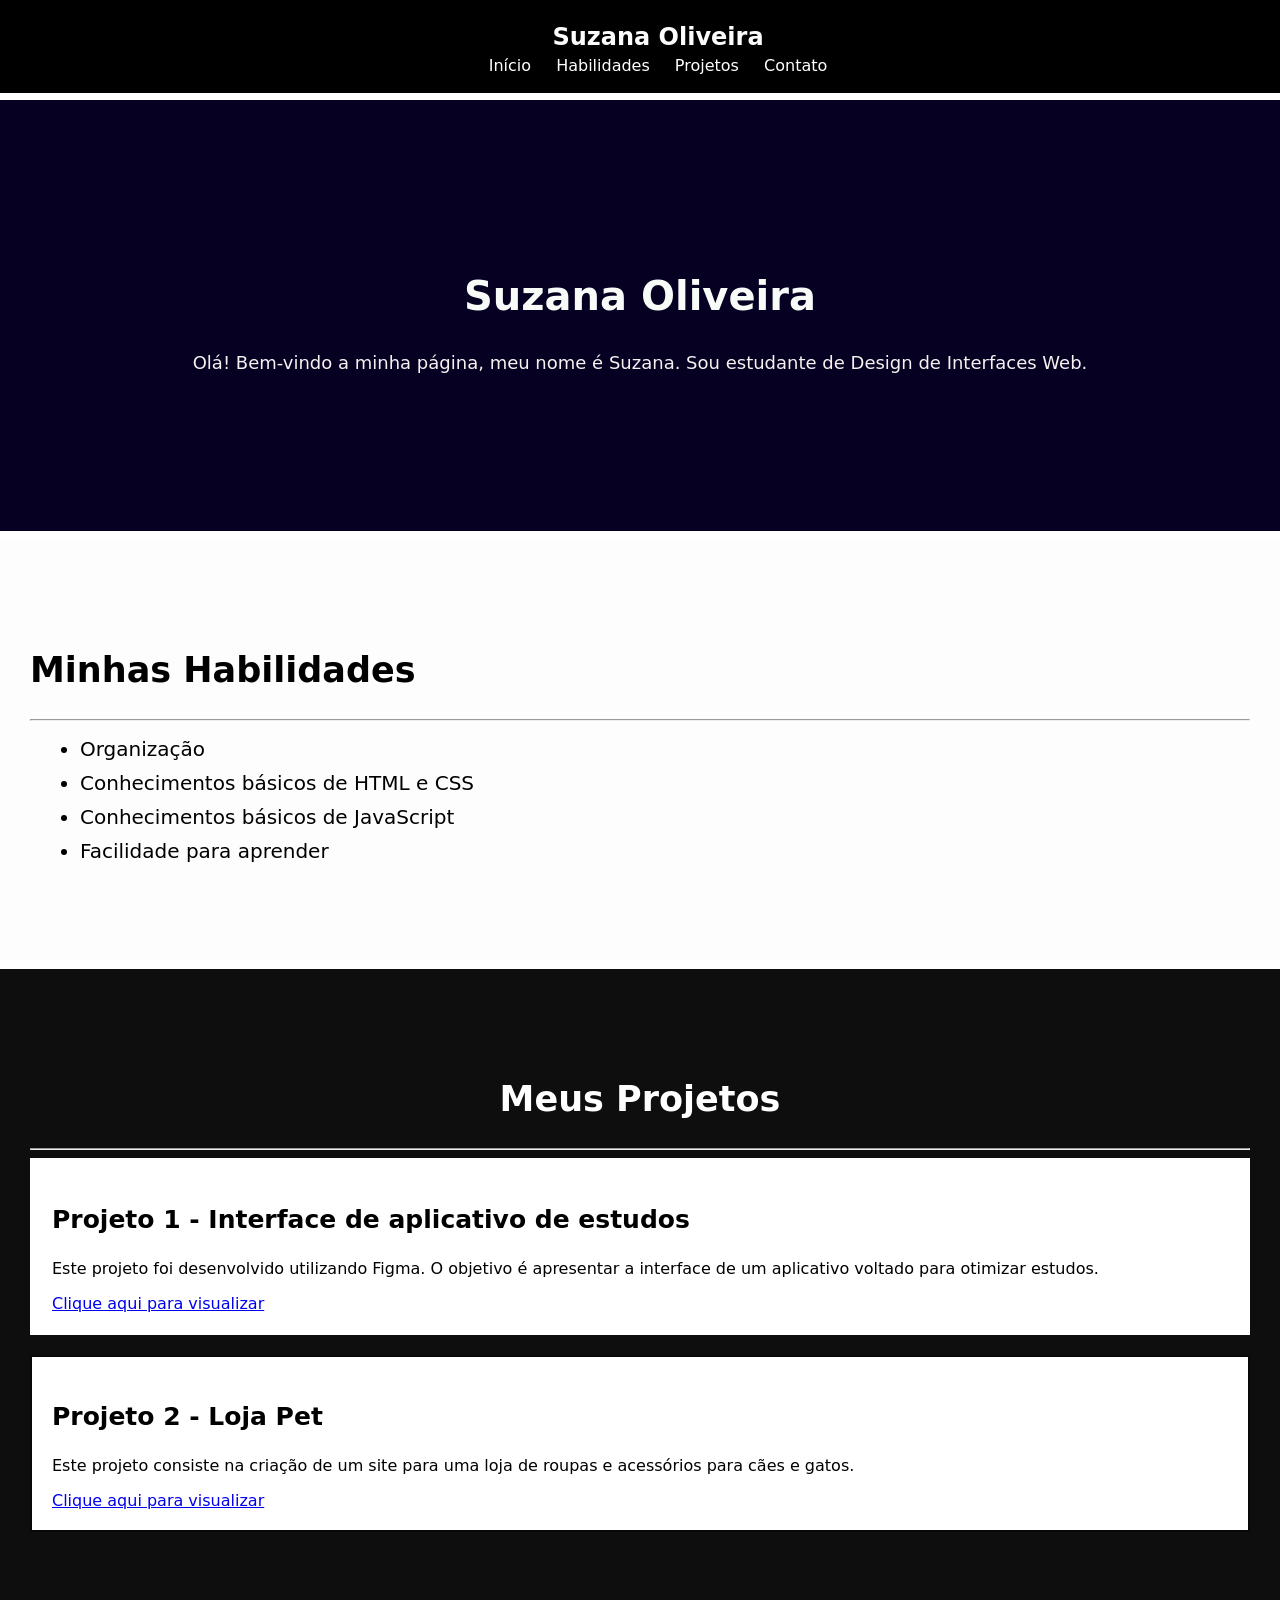
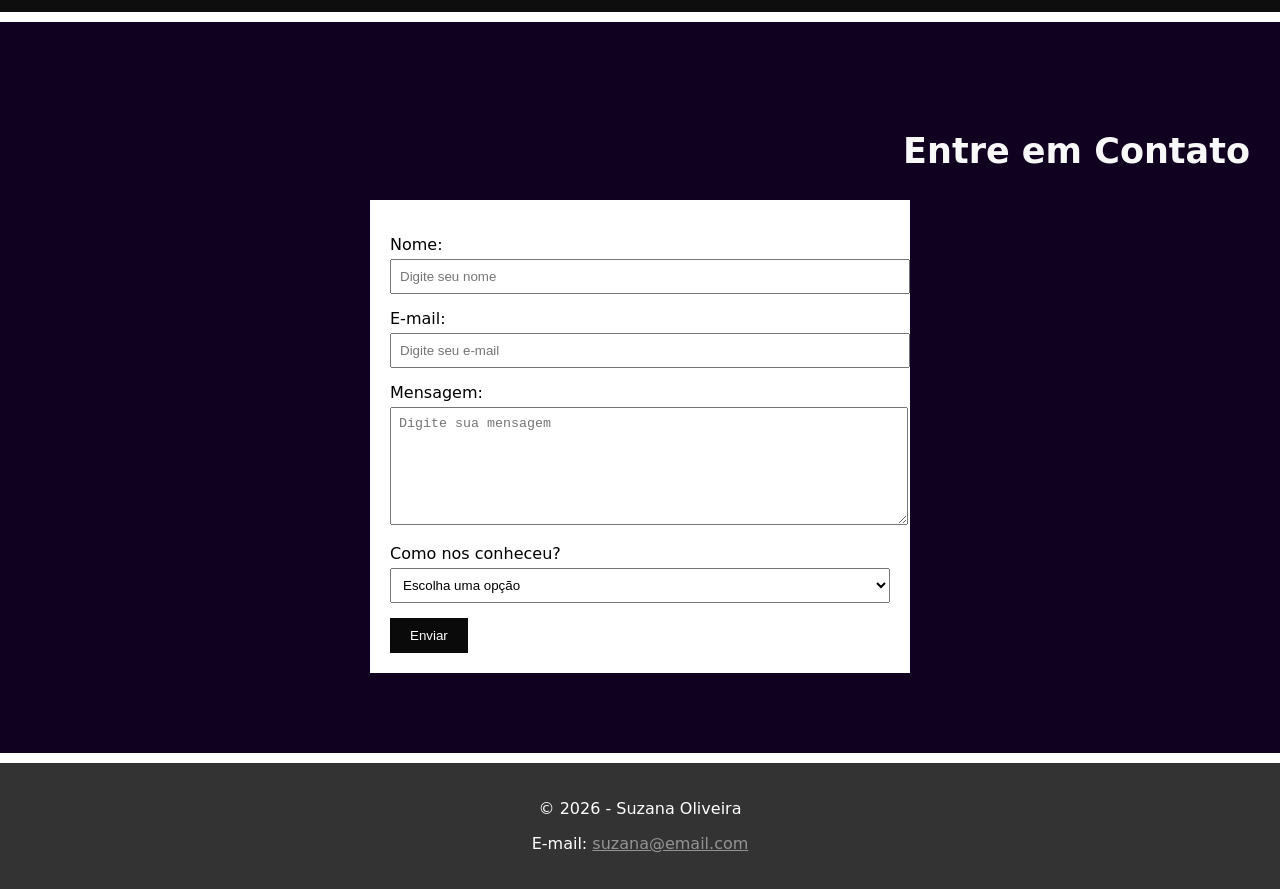
<file: port.html>
<!DOCTYPE html>
<html lang="pt-br">

<head>
    <meta charset="UTF-8">
    <meta name="viewport" content="width=device-width, initial-scale=1.0">

    <title>Meu Portfólio</title>

    <style>
       
        body {
            margin: 0;
            font-family: system-ui, -apple-system, BlinkMacSystemFont, 'Segoe UI', Roboto, Oxygen, Ubuntu, Cantarell, 'Open Sans', 'Helvetica Neue', sans-serif, sans-serif;
        }

       
        header {
            background-color: #000000;
            color: rgb(252, 252, 252);
            text-align: center;
            padding: 18px;
            position: fixed;
            top: 0;
            width: 100%;
        }

        header h2 {
            margin: 5px;
        }

        nav a {
            color: white;
            text-decoration: none;
            margin: 10px;
        }

       
        nav a:hover {
            color: rgb(252, 252, 252);
        }

       
        section {
            padding: 80px 30px;
            margin-bottom: 10px;
        }

       
        #introducao {
            background-color: #060122;
            margin-top: 100px;
        }

        #introducao h1 {
            font-size: 40px;
            text-align: center;
            color: #f8fcf8;
        }

        #introducao p {
            font-size: 18px;
            text-align: center;
        }

       
        .banner {
            background-image: url("https://img.magnific.com/vetores-gratis/fundo-preto-de-estilo-3d-com-camada-de-papel_206725-669.jpg?semt=ais_hybrid&w=740&q=80");
            background-size: cover;
            background-position: center;
            padding: 60px;
            color: rgb(247, 241, 241);
        }

       
        .destaque {
            color: rgb(8, 8, 8);
            font-weight: bold;
        }

       
        #habilidades {
            background-color: #fdfdfd;
        }

        #habilidades h2 {
            font-size: 35px;
            text-align: left;
            color: #000000;
        }

        #habilidades li {
            margin: 10px;
            font-size: 20px;
        }

       
        .azul {
            color: rgb(216, 216, 253);
            font-weight: bold;
        }

       
        .cinza {
            color: rgb(248, 247, 248);
            font-weight: bold;
        }

       
        #projetos {
            background-color: #0e0e0e;
        }

        #projetos h2 {
            font-size: 35px;
            text-align: center;
            color: #ffffff;
        }

       
        .projeto1 {
            background-color: white;
            border: 2px solid rgba(94, 93, 92, 0);
            padding: 20px;
            margin-bottom: 20px;
        }

        .projeto2 {
            background-color: white;
            border: 2px solid rgb(8, 8, 8);
            padding: 20px;
        }

        .projeto1 h3,
        .projeto2 h3 {
            font-size: 25px;
            text-align: left;
        }


        #contato {
            background-color: #100120;
        }

        #contato h2 {
            font-size: 35px;
            text-align: right;
            color: rgb(248, 248, 248);
        }

       
        form {
            background-color: white;
            padding: 20px;
            max-width: 500px;
            margin: auto;
        }

        label {
            display: block;
            margin-top: 15px;
        }

        input,
        textarea,
        select {
            width: 100%;
            padding: 8px;
            margin-top: 5px;
        }

        textarea {
            height: 100px;
        }

        button {
            margin-top: 15px;
            padding: 10px 20px;
            background-color: rgb(10, 10, 10);
            color: white;
            border: none;
        }

       
        footer {
            background-color: #333;
            color: white;
            text-align: center;
            padding: 20px;
        }

        footer a {
            color: #949494;
        }
    </style>
</head>

<body>

    <!-- CABEÇALHO -->
    <header>

        <h2>Suzana Oliveira</h2>

        <!-- MENU -->
        <nav>

            <a href="#introducao">Início</a>

            <a href="#habilidades">Habilidades</a>

            <a href="#projetos">Projetos</a>

            <a href="#contato">Contato</a>

        </nav>

    </header>

    <!-- CONTEÚDO PRINCIPAL -->
    <main>

        <!-- INTRODUÇÃO -->
        <section id="introducao">

            <div class="banner">

                <h1>Suzana Oliveira</h1>

                <p>
                    Olá! Bem-vindo a minha página, meu nome é Suzana.
                    Sou estudante de Design de Interfaces Web.
                   
                </p>

            </div>

        </section>

        <!-- HABILIDADES -->
        <section id="habilidades">

            <h2>Minhas Habilidades</h2>

            <hr>

            <ul>

                <li>
                   Organização
                </li>

                <li>
                    Conhecimentos básicos de HTML e CSS
                </li>

                <li>
                    Conhecimentos básicos de JavaScript
                </li>

                <li>
                    Facilidade para aprender
                </li>

            </ul>

        </section>

        <!-- PROJETOS -->
        <section id="projetos">

            <h2>Meus Projetos</h2>

            <hr>

            <!-- PROJETO 1 -->
            <div class="projeto1">

                <h3>Projeto 1 - Interface de aplicativo de estudos</h3>

                <p>
                    Este projeto foi desenvolvido utilizando Figma.
                    O objetivo é apresentar a interface de um aplicativo voltado
                    para otimizar estudos.
                </p>

                <a href="https://www.google.com" target="_blank">
                    Clique aqui para visualizar
                </a>

            </div>

            <!-- PROJETO 2 -->
            <div class="projeto2">

                <h3>Projeto 2 - Loja Pet</h3>

                <p>
                    Este projeto consiste na criação de um site
                    para uma loja de roupas e acessórios para
                    cães e gatos.
                </p>

                <a href="https://www.google.com" target="_blank">
                    Clique aqui para visualizar
                </a>

            </div>

        </section>

        <!-- CONTATO -->
        <section id="contato">

            <h2>Entre em Contato</h2>

            <form>

                <!-- Nome -->
                <label for="nome">
                    Nome:
                </label>

                <input type="text" id="nome" name="nome" placeholder="Digite seu nome" required>

                <!-- E-mail -->
                <label for="email">
                    E-mail:
                </label>

                <input type="email" id="email" name="email" placeholder="Digite seu e-mail" required>

                <!-- Mensagem -->
                <label for="mensagem">
                    Mensagem:
                </label>

                <textarea id="mensagem" name="mensagem" placeholder="Digite sua mensagem" required></textarea>

                <!-- Como conheceu -->
                <label for="conheceu">
                    Como nos conheceu?
                </label>

                <select id="conheceu" name="conheceu" required>

                    <option value="">
                        Escolha uma opção
                    </option>

                    <option value="google">
                        Google
                    </option>

                    <option value="redes-sociais">
                        Redes sociais
                    </option>

                    <option value="amigos">
                        Indicação de amigos
                    </option>

                </select>

                <!-- Botão -->
                <button type="submit">
                    Enviar
                </button>

            </form>

        </section>

    </main>

    <!-- RODAPÉ -->
    <footer>

        <p>
            © 2026 - Suzana Oliveira
        </p>

        <p>
            E-mail:
            <a href="mailto:suzana@email.com">
                suzana@email.com
            </a>
        </p>

    </footer>

</body>

</html>
</file>
